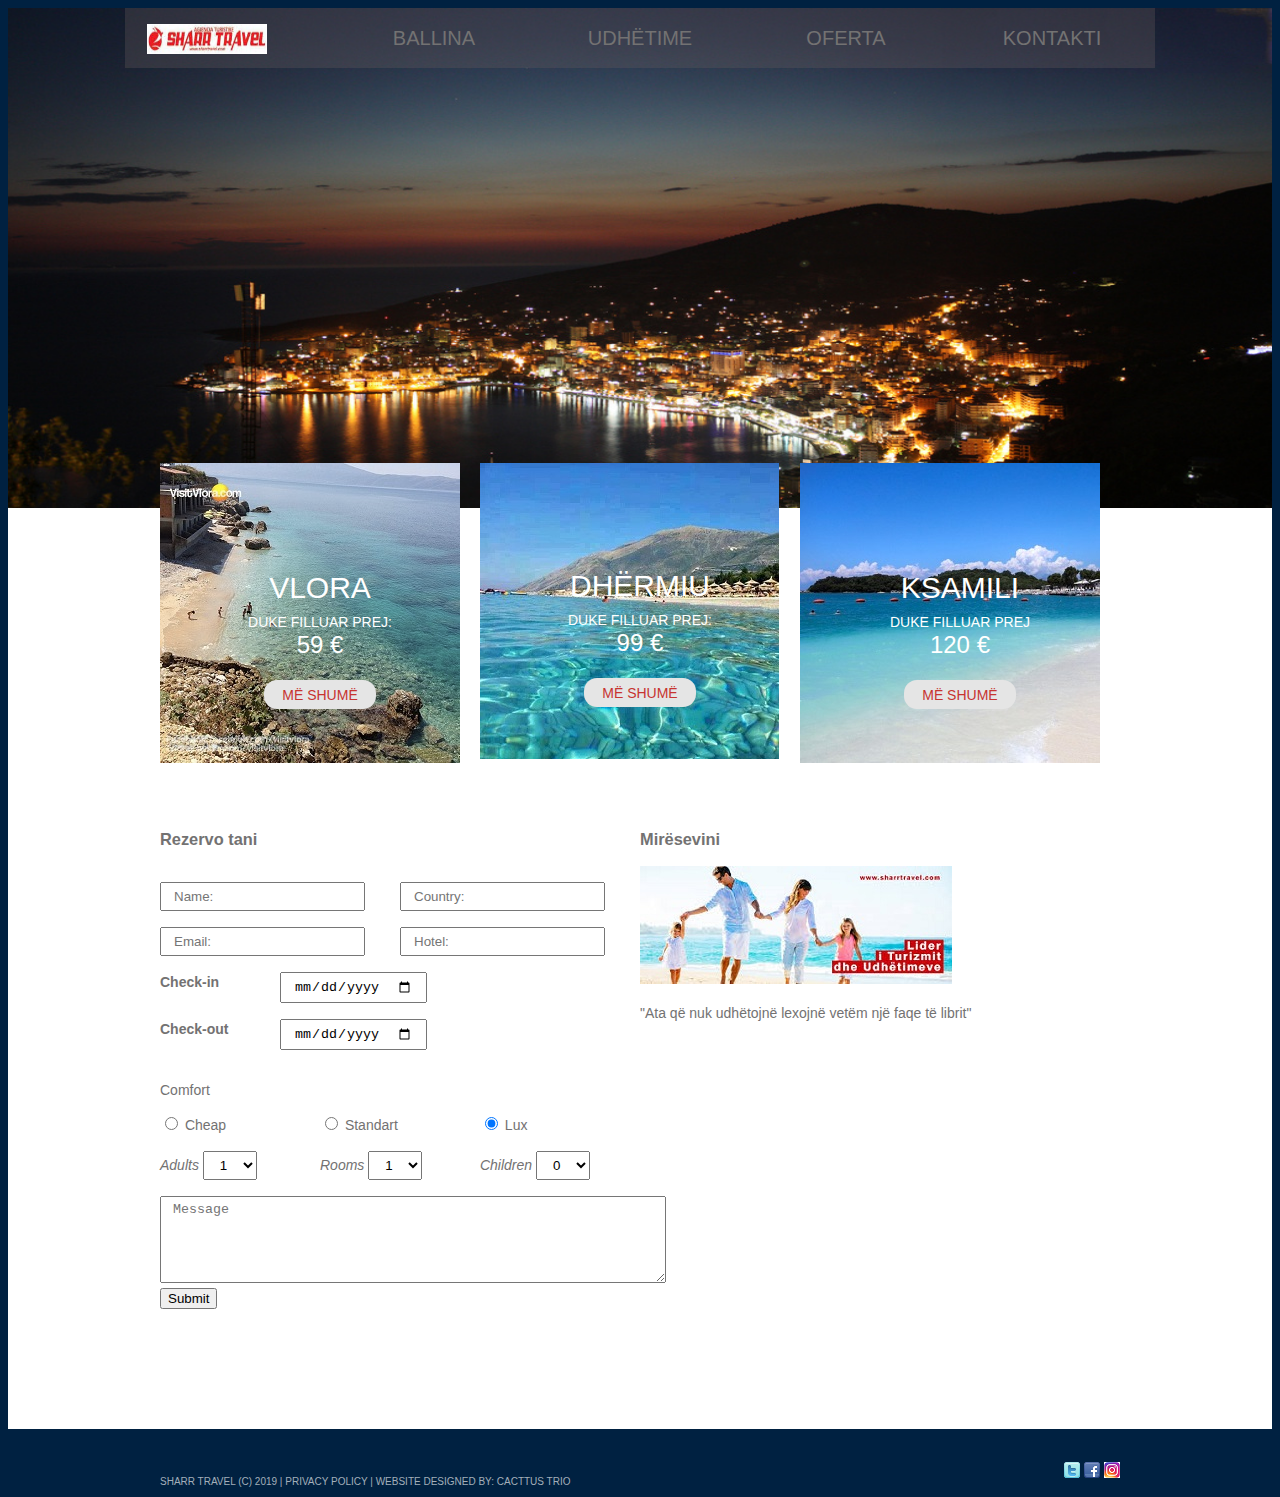
<file: index.html>
<!DOCTYPE html>
<html lang="en">
	<head>
		<title>Sharr Travel</title>
		<meta charset="UTF-8">
		<meta name="format-detection" content="This is the best Travel Agency"/>
		<meta name="viewport" content="width=device-width, initial-scale=1">
		<link rel="stylesheet" href="css/style.css">
	</head>
	<body class="page1" id="top"></body>
<!--==============================header=================================-->
		<header>	
			<div class="container_12">
				<div class="menu_button">
					<img src="images/logo1.png"></div>
				<a class="menu_button" href="index.html">BALLINA</a>
				<a class="menu_button" href="trips.html">UDHËTIME</a>
				<a class="menu_button" href="offer.html">OFERTA</a>
				<a class="menu_button" href="contact.html">KONTAKTI</a>
			</div>
		</header>
		<div class="slide_wrapper">
			<div style="background-image: url('images/saranda2.jpg'); height: 500px; background-size: 100% 100%;">
			</div>
		</div>
<!--==============================Content=================================-->
		<div class="content">
			<div class="container_13">
				<div class="grid_4">
					<div class="banner">
						<img src="images/vlora2.jpg" alt="Vlorë, Albania">
						<div class="label">
							<div class="title">VLORA</div>
							<div class="price">Duke filluar prej:<span>59 €</span></div>
							<a href="offer.html">MË SHUMË</a>
						</div>
					</div>
				</div>
				<div class="grid_4">
					<div class="banner">
						<img src="images/dhermiu2.jpg" alt="Dhermi, Albania">
						<div class="label">
							<div class="title">DHËRMIU</div>
							<div class="price">Duke filluar prej:<span>99 €</span></div>
							<a href="offer.html">MË SHUMË</a>
						</div>
					</div>
				</div>
				<div class="grid_4">
					<div class="banner">
						<img src="images/ksamil2.jpg" alt="Ksamil, Albania">
						<div class="label">
							<div class="title">KSAMILI</div>
							<div class="price">Duke filluar prej<span>120 €</span></div>
							<a href="offer.html">MË SHUMË</a>
						</div>
					</div>
				</div>
				<div class="clear"></div>
				<div class="grid_6">
					<h3>Rezervo tani</h3>
					<form action="/action_page.php"></form>
						<div class="row pt-1">
							<div class="col-6">
								<input name="Name" required class="form-control" placeHolder="Name:" type="text" value ="">
							</div>
							<div class="col-6">
								<input name="Country" required class="form-control" placeHolder="Country:" type="text" value="">
							</div>
						</div>
						<div class="row  pt-1">
							<div class="col-6">
								<input name="Email" required class="form-control" placeHolder="Email:" type="text" value="">
							</div>
							<div class="col-6">
								<input name="Hotel" required placeHolder="Hotel:" type="text" value="" class="form-control">
							</div>
						</div>
						<div class="row pt-1">
							<div class="col-3">
								<strong>Check-in</strong>
							</div>
							<div class="col-9">
								<input type="date" required class="form-control" name="input_check_in"  placeHolder="21/11/2019">
							</div>
						</div>
						<div class="row pt-1">
							<div class="col-3">
								<strong>Check-out</strong>
							</div>
							<div class="col-9">
								<input type="date" required class="form-control" name="input_check_out" placeHolder="21/11/2019">
							</div>
						</div>
						<div class="row pt-1">
							<p>Comfort</p>
							<div class="col-4">
								<input name="comfort"  type="radio" id="tmRadio0" checked/> <span>Cheap</span>
							</div>
							<div class="col-4">
								<input name="comfort" type="radio" id="tmRadio0" checked/> <span>Standart</span>
							</div>
							<div class="col-4">
								<input name="comfort" type="radio" id="tmRadio0" checked/> <span>Lux</span>
							</div>
						</div>
						<div class="row pt-1">
							<div class="col-4">
								<em>Adults</em>
								<select name="Adults" class="form-control" data-class="tmSelect tmSelect2" data-constraints="">
									<option>1</option>
									<option>1</option>
									<option>2</option>
									<option>3</option>
								</select>
							</div>
							<div class="col-4">
								<em>Rooms</em>
								<select name="Rooms"  class="form-control" data-class="tmSelect tmSelect2" data-constraints="">
									<option>1</option>
									<option>1</option>
									<option>2</option>
									<option>3</option>
								</select>
							</div>
							<div class="col-4">
								<em>Children</em>
								<select name="Children" class="form-control" data-class="tmSelect tmSelect2" data-constraints="">
									<option>0</option>
									<option>1</option>
									<option>2</option>
									<option>3</option>
								</select>
							</div>
						</div>
						<div class="row pt-1">
							<div class="col-12">
								<textarea name="Message" rows="5" class="form-control textarea_100 " placeHolder="Message"></textarea>
							</div>
						</div>
						<button type="Submit" value="Submit">Submit</button>
					</form>
				</div>
				<div class="grid_5 prefix_1">
					<h3>Mirësevini</h3>
					<img src="images/footer1.jpg" alt="" class="img_inner fleft">
					<div class="extra_slide_wrapper">
						<p>"Ata që nuk udhëtojnë lexojnë vetëm një faqe të librit"</p>
					</div>
				</div>
			</div>
			<div style="clear: both;"></div>
		</div>
<!--==============================footer=================================-->
		<footer>
			<div class="container_13">
				<div class="grid_12">
					<div class="socials">
						<img src="images/twitter.png">
						<img src="images/facebook.png">
						<img src="images/instagram.png">
					</div>
					<div class="copy">
						Sharr Travel (c) 2019 | <a href="#">Privacy Policy</a> | Website Designed by: Cacttus Trio
					</div>
				</div>
			</div>
		</footer>
	</body>
</html>
</file>
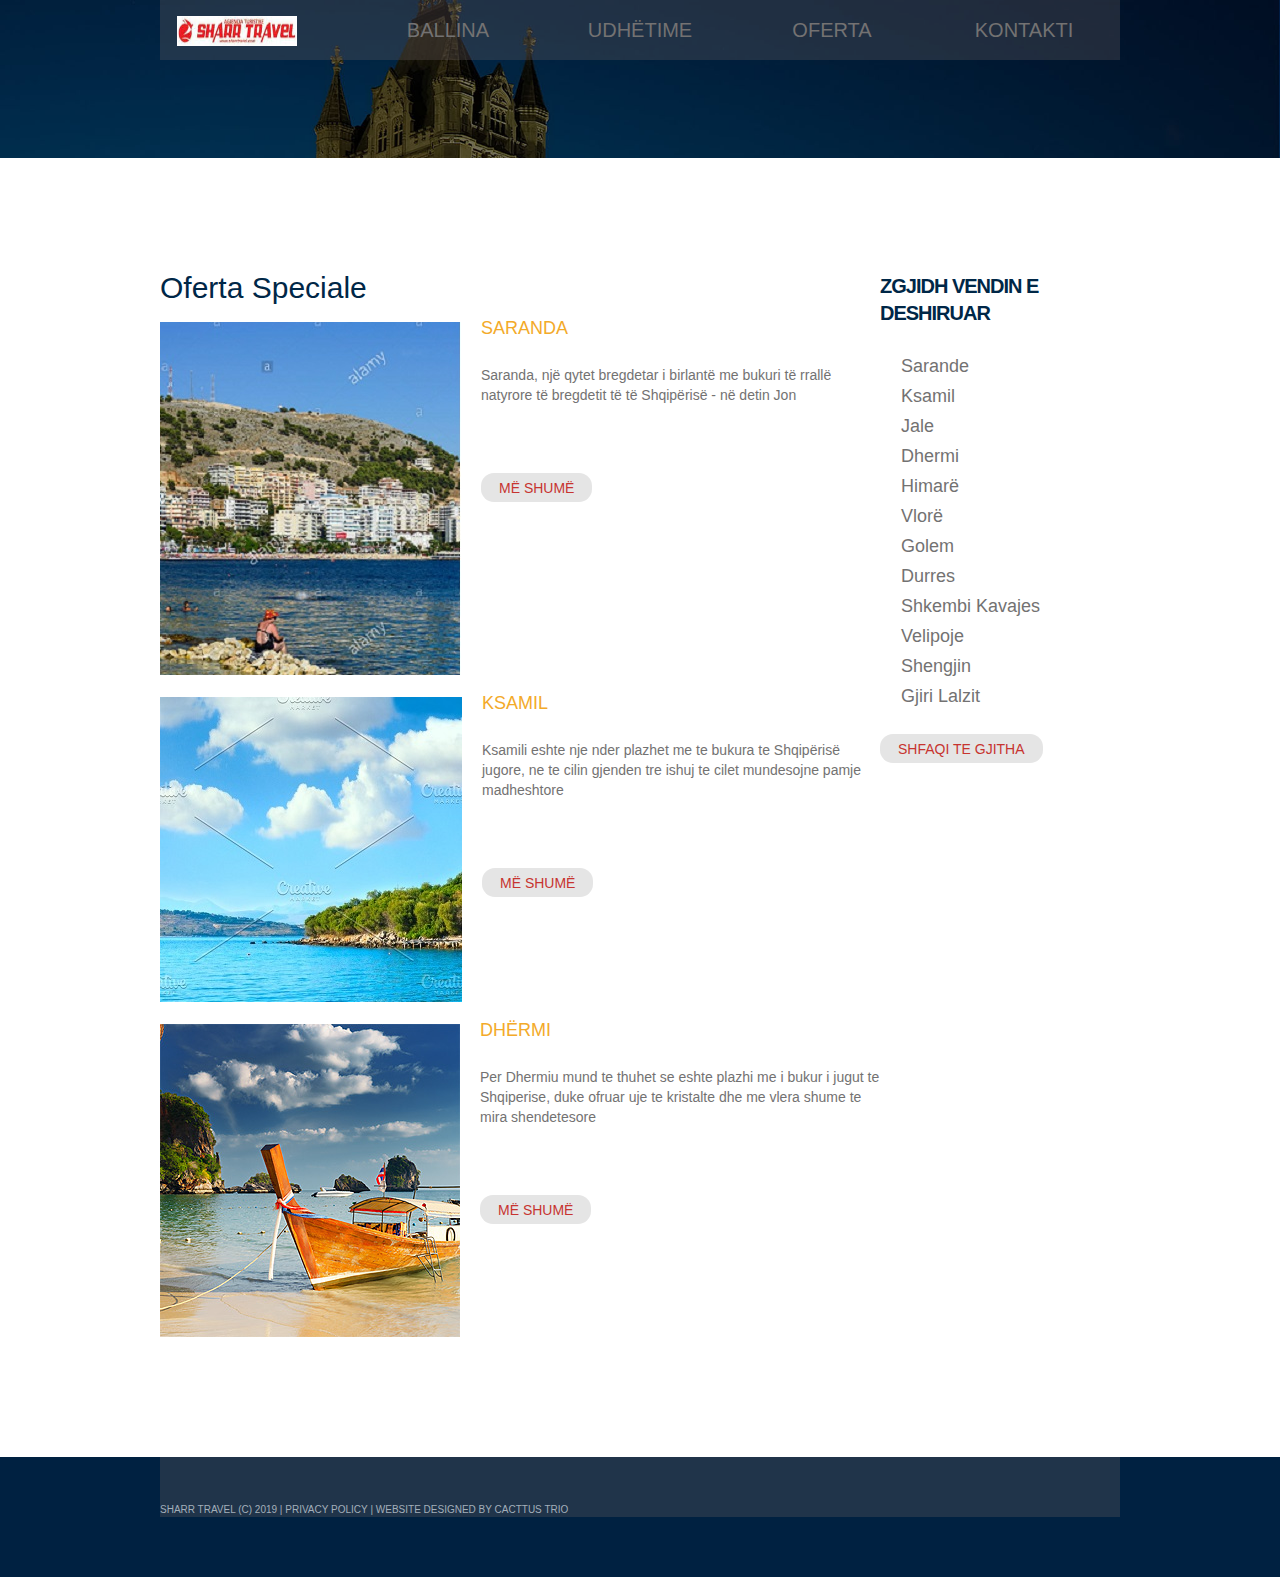
<file: offer.html>
<!DOCTYPE html>
<html lang="en">
	<head>
		<title>Oferta Speciale</title>
		<meta charset="utf-8">
		<meta name="format-detection" content="telephone=no" />
		<link rel="icon" href="images/favicon.ico">
		
		<link rel="stylesheet" href="css/style.css">
		<link rel="stylesheet" href="css/style2.css">
		
	</head>
	<body>
        <!--==============================header=================================-->
        <header>	
            <div class="container_12">
                <div class="menu_button"> <img src="images/logo1.png"></div>
                <a class="menu_button" href="index.html">BALLINA</a>
                <a class="menu_button" href="trips.html">UDHËTIME</a>
                <a class="menu_button" href="offer.html">OFERTA</a>
                <a class="menu_button" href="contact.html">KONTAKTI</a>
            </div>
        </header>

        <!--==============================Content=================================-->
        <div class="content_offer">
            <div class="content_offer_2">
                <div class="col-9">
                    <h3>Oferta Speciale</h3>
                    <div class="block2">
                        <img src="images/saranda3.jpg" alt="" class="img_inner fleft">
                        <div class="extra_wrapper">
                            <div class="text1 col1"><a href="#">SARANDA</a></div>
                            <p>Saranda, një qytet bregdetar i birlantë me bukuri të rrallë natyrore të bregdetit të të Shqipërisë - në detin Jon</p>
                            <br>
                            <a href="#" class="link1">MË SHUMË</a>
                        </div>
                    </div>
                    <div class="block2">
                        <img src="images/ksamil1.jpg" alt="" class="img_inner fleft">
                        <div class="extra_wrapper">
                            <div class="text1 col1"><a href="#">KSAMIL</a></div>
                            <p>Ksamili eshte nje nder plazhet me te bukura te Shqipërisë jugore, ne te cilin gjenden tre ishuj te cilet mundesojne pamje madheshtore</p>
                            <br>
                            <a href="#" class="link1">MË SHUMË</a>
                        </div>
                    </div>
                    <div class="block2">
                        <img src="images/page3_img3.jpg" alt="" class="img_inner fleft">
                        <div class="extra_wrapper">
                            <div class="text1 col1"><a href="#">DHËRMI</a></div>
                            <p>Per Dhermiu mund te thuhet se eshte plazhi me i bukur i jugut te Shqiperise, duke ofruar uje te kristalte dhe me vlera shume te mira shendetesore</p>
                            <br>
                            <a href="#" class="link1">MË SHUMË</a>
                        </div>
                    </div>
                </div>
                <div class="col-3 prefix_1">
                    <h5>Zgjidh vendin e deshiruar</h5>
                    <ul class="list">
                        <li><a href="#">Sarande</a></li>
                        <li><a href="#">Ksamil</a></li>
                        <li><a href="#">Jale</a></li>
                        <li><a href="#">Dhermi</a></li>
                        <li><a href="#">Himarë</a></li>
                        <li><a href="#">Vlorë</a></li>
                        <li><a href="#">Golem</a></li>
                        <li><a href="#">Durres</a></li>
                        <li><a href="#">Shkembi Kavajes</a></li>
                        <li><a href="#">Velipoje</a></li>
                        <li><a href="#">Shengjin</a></li>
                        <li><a href="#">Gjiri Lalzit</a></li>
                    </ul>
                    <a href="#" class="link1">Shfaqi te gjitha</a>
                </div>
                <div style="clear: both;"></div>
            </div>
            <div style="clear: both;"></div>
        </div>

        <!--==============================footer=================================-->
		<footer>
			<div class="container_12">
                <div class="copy">
                    Sharr Travel (c) 2019 | <a href="#">Privacy Policy</a> | Website Designed by Cacttus Trio
                </div>
			</div>
		</footer>
	</body>
</html>
</file>
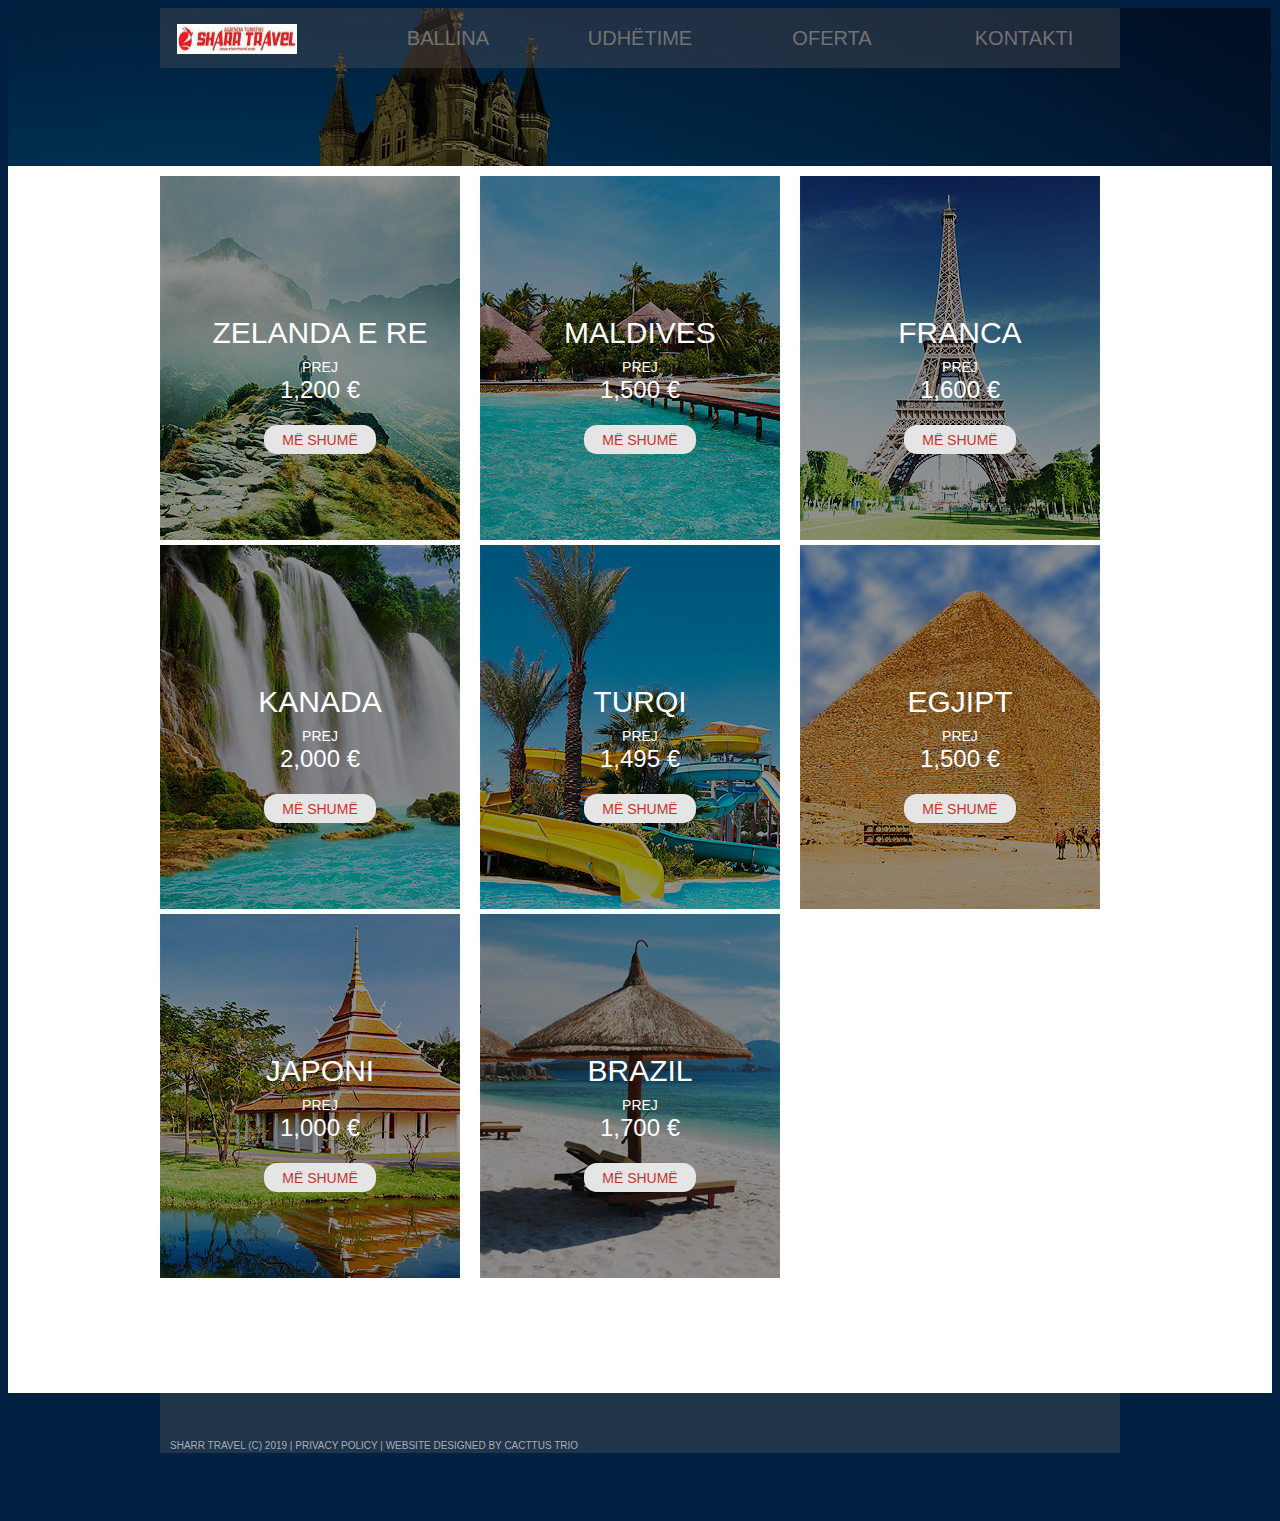
<file: trips.html>
<!DOCTYPE html>
<html lang="en">
	<head>
		<title>UDHËTIME</title>
		<meta charset="utf-8">
        <meta name="format-detection" content="telephone=no" />
        
		<link rel="stylesheet" href="css/style.css">
		<link rel="stylesheet" href="css/style1.css">
		
	</head>
	<body>
<!--==============================header=================================-->
		<header>
			<div class="container_12">
                <div class="menu_button">
                    <img src="images/logo1.png"></div>
                <a class="menu_button" href="index.html">BALLINA</a>
                <a class="menu_button" href="index-1.html">UDHËTIME</a>
                <a class="menu_button" href="offer.html">OFERTA</a>
                <a class="menu_button" href="contact.html">KONTAKTI</a>
            </div>
		</header>
<!--==============================Content=================================-->
		<div class="content">
			<div class="content_trips_2">
				<div class="row">
					<div class="col-4">
						<div class="banner banner_trip">
							<img src="images/page2_img1.jpg" alt="">
							<div class="label">
								<div class="title">ZELANDA E RE</div>
								<div class="price">prej<span>1,200 €</span></div>
								<a href="#">MË SHUMË</a>
							</div>
						</div>
					</div>
					<div class="col-4">
						<div class="banner banner_trip">
							<img src="images/page2_img2.jpg" alt="">
							<div class="label">
								<div class="title">MALDIVES</div>
								<div class="price">prej<span>1,500 €</span></div>
								<a href="#">MË SHUMË</a>
							</div>
						</div>
					</div>
					<div class="col-4">
						<div class="banner banner_trip">
							<img src="images/page2_img3.jpg" alt="">
							<div class="label">
								<div class="title">FRANCA</div>
								<div class="price">prej<span>1,600 €</span></div>
								<a href="#">MË SHUMË</a>
							</div>
						</div>
					</div>
					<div class="col-4">
						<div class="banner banner_trip">
							<img src="images/page2_img4.jpg" alt="">
							<div class="label">
								<div class="title">KANADA</div>
								<div class="price">prej<span>2,000 €</span></div>
								<a href="#">MË SHUMË</a>
							</div>
						</div>
					</div>
					<div class="col-4">
						<div class="banner banner_trip">
							<img src="images/page2_img5.jpg" alt="">
							<div class="label">
								<div class="title">TURQI</div>
								<div class="price">prej<span>1,495 €</span></div>
								<a href="#">MË SHUMË</a>
							</div>
						</div>
					</div>
					<div class="col-4">
						<div class="banner banner_trip">
							<img src="images/page2_img6.jpg" alt="">
							<div class="label">
								<div class="title">EGJIPT</div>
								<div class="price">prej<span>1,500 €</span></div>
								<a href="#">MË SHUMË</a>
							</div>
						</div>
					</div>
					<div class="col-4">
						<div class="banner banner_trip">
							<img src="images/page2_img7.jpg" alt="">
							<div class="label">
								<div class="title">JAPONI</div>
								<div class="price">prej<span>1,000 €</span></div>
								<a href="#">MË SHUMË</a>
							</div>
						</div>
					</div>
					<div class="col-4">
						<div class="banner banner_trip">
							<img src="images/page2_img8.jpg" alt="">
							<div class="label">
								<div class="title">BRAZIL</div>
								<div class="price">prej<span>1,700 €</span></div>
								<a href="#">MË SHUMË</a>
							</div>
						</div>
                    </div>
                </div>
                <div class="clear"></div>
			</div>
		</div>
<!--==============================footer=================================-->
		<footer>
			<div class="container_12">
				<div class="grid_12">
					<div class="copy">
						Sharr Travel (c) 2019 | <a href="#">Privacy Policy</a> | Website Designed by Cacttus Trio
					</div>
				</div>
			</div>
		</footer>
	</body>
</html>
</file>
<file: css/style.css>
body {
	position: relative;
    background-color: #002141;
    color: #737272;
    font: 14px/20px 'Open Sans', sans-serif;
}


.row{
    width: 100%;
    clear: both;
}

.col-3, .col-4, .col-6, .col-9, .col-12{
    float: left;
}

.list a:hover {
    font-weight: bold;
    
}
.col-3{ width: 25%; }
.col-4{ width: 33.3333%; }
.col-6{ width: 50%; }
.col-9{ width: 75%; }
.col-12{ width: 100%; }

.textarea_100{
    width: 100%;
}
.pt-1{ padding-top: 1rem; }
.pr-1{ padding-right: 1rem; }

.form-control{
    padding: 5px 12px;
}

.menu_button{
    cursor: pointer;
}

.content_offer_2, .content_trips_2 {
    position: relative; 
    width: 960px;
    margin: 0 auto; 
}


.clear {
    clear: both;
}
/*header*/

header {
	display: block;
    background: url(../images/slide.jpg) center 0 repeat-x;
    -webkit-background-size: 100% auto;
    -moz-background-size: 100% auto;
    -ms-background-size: 100% auto;
    -o-background-size: 100% auto;
    background-size: 100% auto;
    padding-bottom: 98px;
}

.page1 header {
    background: none;
    position: absolute;
    left: 0;
    z-index: 999;
    right: 0;
    top: 0;
    padding-bottom: 0;
}


/**Content**/

.content {
    background-color: #fff;
    padding-bottom: 120px;
    position: relative;
}


.banner {
    top: -45px;
    position: relative;
}

.banner .label {
    color: #fff;
    position: absolute;
    text-align: center;
    left: 0;
    top: 50%;
    margin-top: -38px;
    right: 0;
    text-transform: uppercase;
}


.banner .label .title {
    font-size: 30px;
    margin-bottom: 14px;
    text-transform: uppercase;
}

.banner .label .price span {
    display: block;
    font-size: 24px;
    padding-top: 3px;
}

.banner a {
    font-size: 14px;
    line-height: 20px;
    color: #c73430;
    text-transform: uppercase;
    display: inline-block;
    background-color: #e5e5e5;
    padding: 5px 18px 4px;
    margin-top: 25px;
    border-radius: 13px;
}

/**Footer**/

footer {
	display: block;
    padding: 0px 0 60px;
    color: #a3afba;
    font-family: 'Open Sans', sans-serif;
}

.socials {
    padding-top: 33px;
    float: right;
}


.copy {
    float: left;
    padding-top: 44px;
    font-size: 10px;
    line-height: 18px;
    text-align: left;
    text-transform: uppercase;
}


/****Links****/


a {
	text-decoration: none;
	color: inherit;
	outline: none;
	transition: 0.5s ease;
	-o-transition: 0.5s ease;
	-webkit-transition: 0.5s ease;
}

/*LAYOUTS*/





.banner_text{
    height: 500px;
    line-height: 500px;
    text-align: center;
}


.container_12{ 
    position: relative; 
    width: 1030px;
    margin: 0 auto; 
    padding: 0; 
    background-color:  rgba(107, 97, 97, 0.3);
    height: 60px;
}

    
.menu_button img{
    margin-top: -2%;
    margin-left: -20%;
}
header img{
    margin-top: 0.75em;
    margin-left: 2.2em;
    width: 120px;
    height: 30px;
}

.container_13{ 
    position: relative; 
    width: 960px; 
    margin: 0 auto; 
    padding: 0; 
}

.menu_button{
    position: relative;
    width: 20%;
    display: inline;
    float: left;
    text-align: center;
    padding-top: 20px;
    padding-bottom: 20px;
    font-size:20px;
}
.menu_button:hover{
    font-weight: bold;
}

.grid_6{
    width: 50%;
    float: left;
}
.grid_4{
    width: 33.333333%;
    float: left;
}
.grid_12{
    width:100%;
    float: left;
}


@media only screen and (max-width: 995px) {
   
   .fl1 {
       float: none;
       margin-left: 0 !important;
       width: auto;
   }
   
    .map figure,  .map figure iframe,  #form input,  #form textarea,  #form .success {
    width: 100% !important;
    float: none !important;
   }
    #form .success {
    -moz-box-sizing: border-box;
    -webkit-box-sizing: border-box;
    -o-box-sizing: border-box;
    box-sizing: border-box;
   }
    .map figure {
    height: auto !important;
   }
    .extra_wrapper {
    overflow: visible;
   }
   
   .map figure {
       margin-bottom: 15px;
   }
   
   .nowrap {
       white-space: normal;
   }
   
   
   .caption .price {
       display: none;
   }
   
   .caption {
       padding-top: 20px;
   }
   
   
   .camera_prev {
       margin-left: -374px;
   } 
   
   .camera_next  {
       margin-right: -374px;
   }
   
   .fl1.fl2 {
       clear: both;
   }
   
   
   
   }
  


   
@media only screen and (max-width: 420px) {
    body {
        width: 100%;
    }
    .container_12, .container_13, .grid_4, .grid_6, .grid_5, .col-6{
        width: 100%;
    }
    
    .form-control {
        width: 95%;;;;;;;
    }

    .menu_button {
        float: left;
        width: 100%;
    }

    .menu_button img{
        margin: 0;
    }
    header img{
        margin: 0;
        padding: 0;
    }
    .banner img {
        width: 100%;
    }
}
</file>
<file: css/style1.css>
html {
	width: 100%;

}

.menu_block{
    position: relative; 
    width: 1030px;
    margin: 0 auto; 
    padding: 0; 
    background-color:  rgba(107, 97, 97, 0.3);
    height: 60px;
    
}
.sf-menu li{
    display: inline-flex;
    text-align: center;
    padding: 20px;
    font-size: 20px;
    position: relative;
    width: 20%;
    
    
}

.sf-menu:hover{
    font-weight: bold;
}
    


body {
	position: relative;
	min-width: 960px;
    background-color: #002141;
    color: #737272;
    font: 14px/20px 'Open Sans', sans-serif;
}



/****Links****/

a {
	text-decoration: none;
	color: inherit;
	outline: none;
	transition: 0.5s ease;
	-o-transition: 0.5s ease;
	-webkit-transition: 0.5s ease;
}


/*header*/

header {
	display: block;
    -webkit-background-size: 100% auto;
    -moz-background-size: 100% auto;
    -ms-background-size: 100% auto;
    -o-background-size: 100% auto;
    background-size: 100% auto;
    padding-bottom: 98px;
}



/**Content**/

.content {
    background-color: #fff;
    padding-bottom: 120px;
}


.banner {
    top: -45px;
    position: relative;
}

.banner .label {
    color: #fff;
    position: absolute;
    text-align: center;
    left: 0;
    top: 50%;
    margin-top: -38px;
    right: 0;
    text-transform: uppercase;
}


.banner .label .title {
    font-size: 30px;
    margin-bottom: 14px;
    text-transform: uppercase;
}

.banner .label .price span {
    display: block;
    font-size: 24px;
    padding-top: 3px;
}

.banner a {
    font-size: 14px;
    line-height: 20px;
    color: #c73430;
    text-transform: uppercase;
    display: inline-block;
    background-color: #e5e5e5;
    padding: 5px 18px 4px;
    margin-top: 25px;
    border-radius: 13px;
}




.banners {
    overflow: hidden;
    padding-top: 100px;
}


/**Footer**/

footer {
	display: block;
    padding: 0px 0 60px;
    color: #a3afba;
    font-family: 'Open Sans', sans-serif;
}


.copy {
    float: left;
    padding-top: 44px;
    font-size: 10px;
    line-height: 18px;
    text-align: left;
    text-transform: uppercase;
}

/*body style*/
.container_12{ position: relative; width: 960px; margin: 0 auto; padding: 0; }
.grid_4,
.grid_12
{ float: left; display: inline; margin-left: 10px; margin-right: 10px; }

/* photos Grid */
.container_12:after { content: "\0020"; display: block; height: 0; clear: both; visibility: hidden; }

.banner_trip{
    top : 10px;
}
</file>
<file: css/style2.css>
@import "reset2.css";
@import "skeleton2.css";
html {
	width: 100%;

}



body {
	position: relative;
	min-width: 960px;
    background-color: #002141;
    color: #737272;
    font: 14px/20px 'Open Sans', sans-serif;
}

.menu_block{
    position: relative; 
    width: 1030px;
    margin: 0 auto; 
    padding: 0; 
    background-color:  rgba(107, 97, 97, 0.3);
    height: 60px;
    
}
.sf-menu li{
    display: inline-flex;
    text-align: center;
    padding: 20px;
    font-size: 20px;
    position: relative;
    width: 20%;
    
    
}

.sf-menu:hover{
    font-weight: bold;
}
    



p {
	margin-bottom: 20px;
}

.p1 {
    margin-bottom: 14px;
}



img {
	max-width: 100%;
}



/****Heads****/



h3 {
    font-size: 30px;
    line-height: 27px;
    color: #002747;
    padding-top: 116px;
    margin-bottom: 17px;
    font-weight: normal;
}

h5 {
    font-size: 20px;
    padding-top: 115px;
    line-height: 27px;
    color: #002747;
    text-transform: uppercase;
    letter-spacing: -1px;
    margin-bottom: 29px;
}

/****Lists****/


ul {
	padding: 0;
	margin: 0;
	list-style: none;
}



ul.list li {
    font-size: 18px;
    padding-left: 21px;
    
}

ul.list li+li {
    margin-top: 10px;
}







/****classes****/


.img_inner {
	max-width: 100%;
	-moz-box-sizing: border-box;
	-webkit-box-sizing: border-box;
	-o-box-sizing: border-box;
	box-sizing: border-box;
	margin-bottom: 17px;
	margin-top: 7px;
}


.fleft {
	float: left;
	width: auto !important;
	margin-right: 20px;
	margin-bottom: 0px;
	margin-top: 4px;
}





/*header*/

header {
	display: block;
    background: url(../images/slide.jpg) center 0 repeat-x;
    -webkit-background-size: 100% auto;
    -moz-background-size: 100% auto;
    -ms-background-size: 100% auto;
    -o-background-size: 100% auto;
    background-size: 100% auto;
    padding-bottom: 98px;
}



/**Content**/

.content_offer {
    background-color: #fff;
    padding-bottom: 120px;
}












.text1 {
    font-size: 18px;
    text-transform: uppercase;
    margin-bottom: 4px;
}




.block2 {
    overflow: hidden;
}

.block2 .text1 {
    margin-bottom: 27px;
}

.block2 +.block2  {
    margin-top: 18px;
}

a.link1 {
    font-size: 14px;
    line-height: 20px;
    color: #c73430;
    text-transform: uppercase;
    display: inline-block;
    background-color: #e5e5e5;
    padding: 5px 18px 4px;
    margin-top: 28px;
    border-radius: 13px;
}






/**Map**/

.col1 {
    color: #f3aa29;
}


 




/**Footer**/

footer {
	display: block;
    padding: 0px 0 60px;
    color: #a3afba;
    font-family: 'Open Sans', sans-serif;
}


.copy {
    float: left;
    padding-top: 44px;
    font-size: 10px;
    line-height: 18px;
    text-align: left;
    text-transform: uppercase;
}

















 


}





}
</file>
